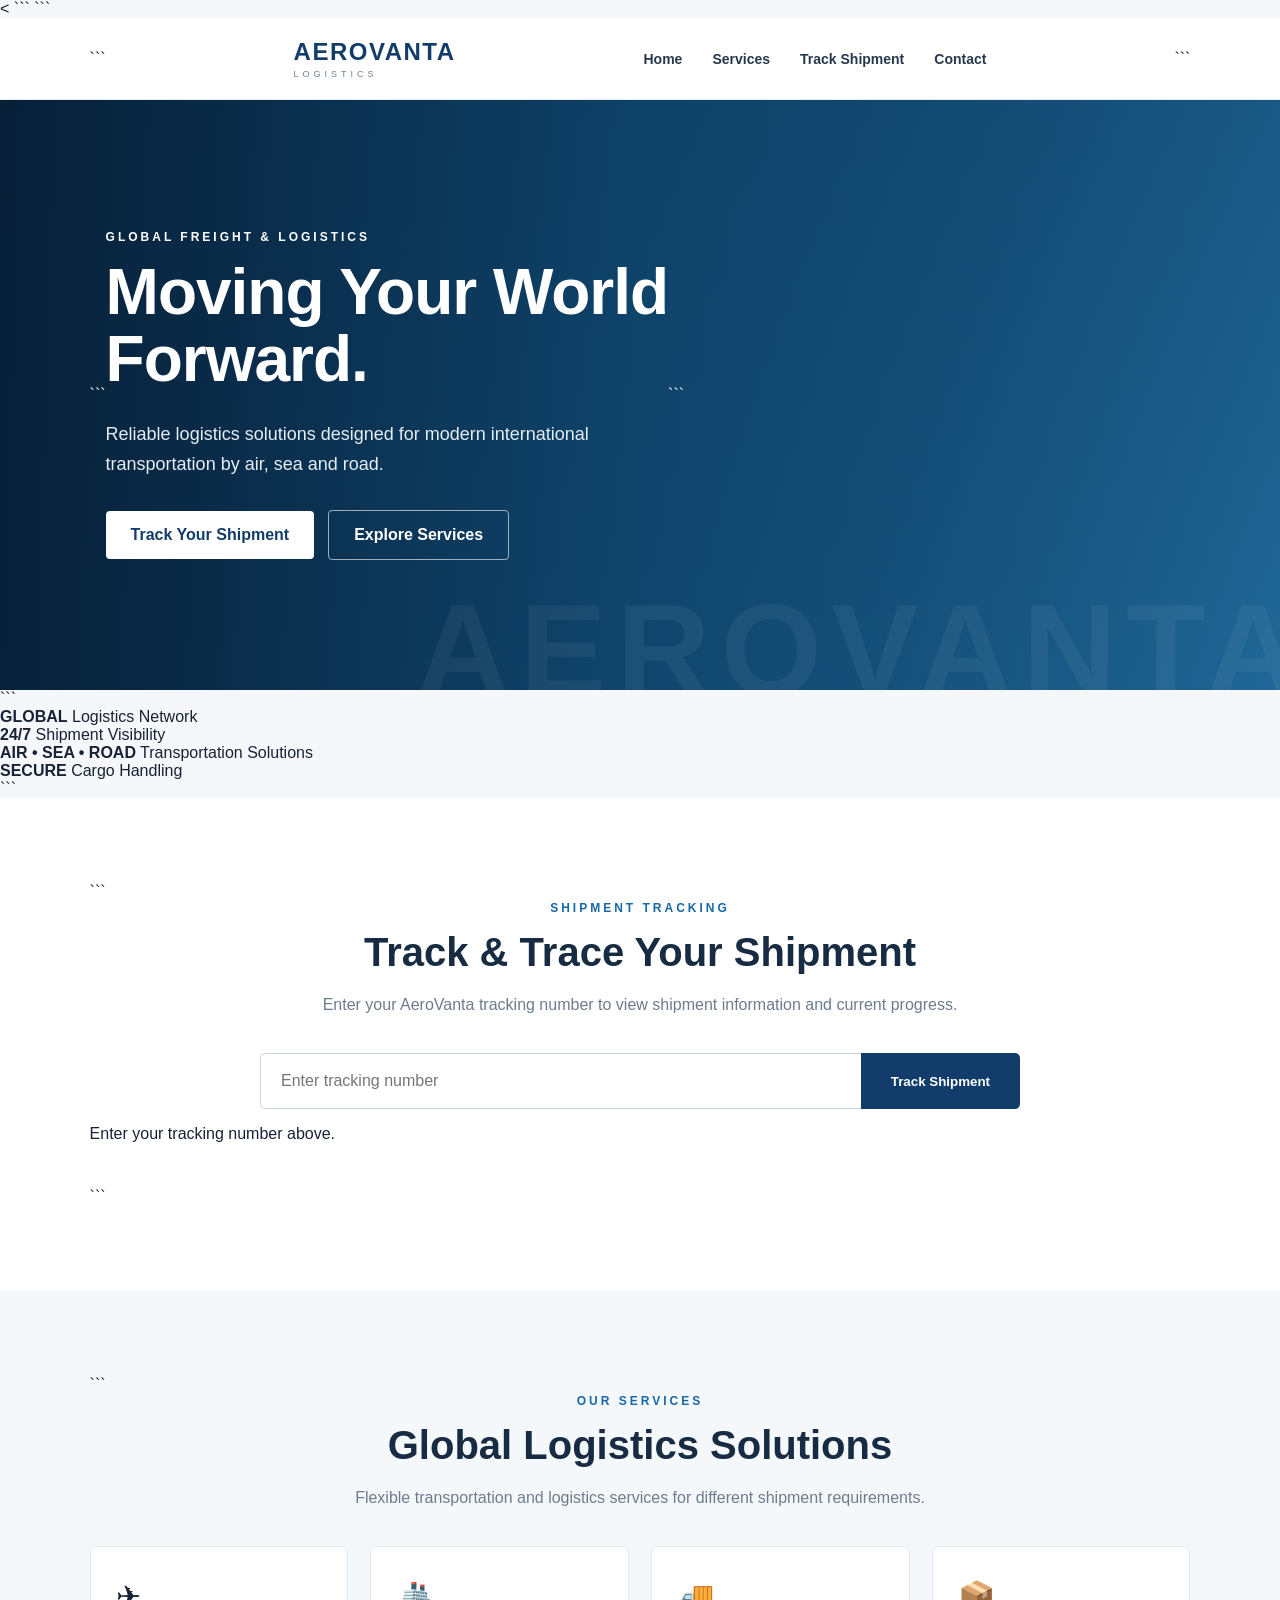
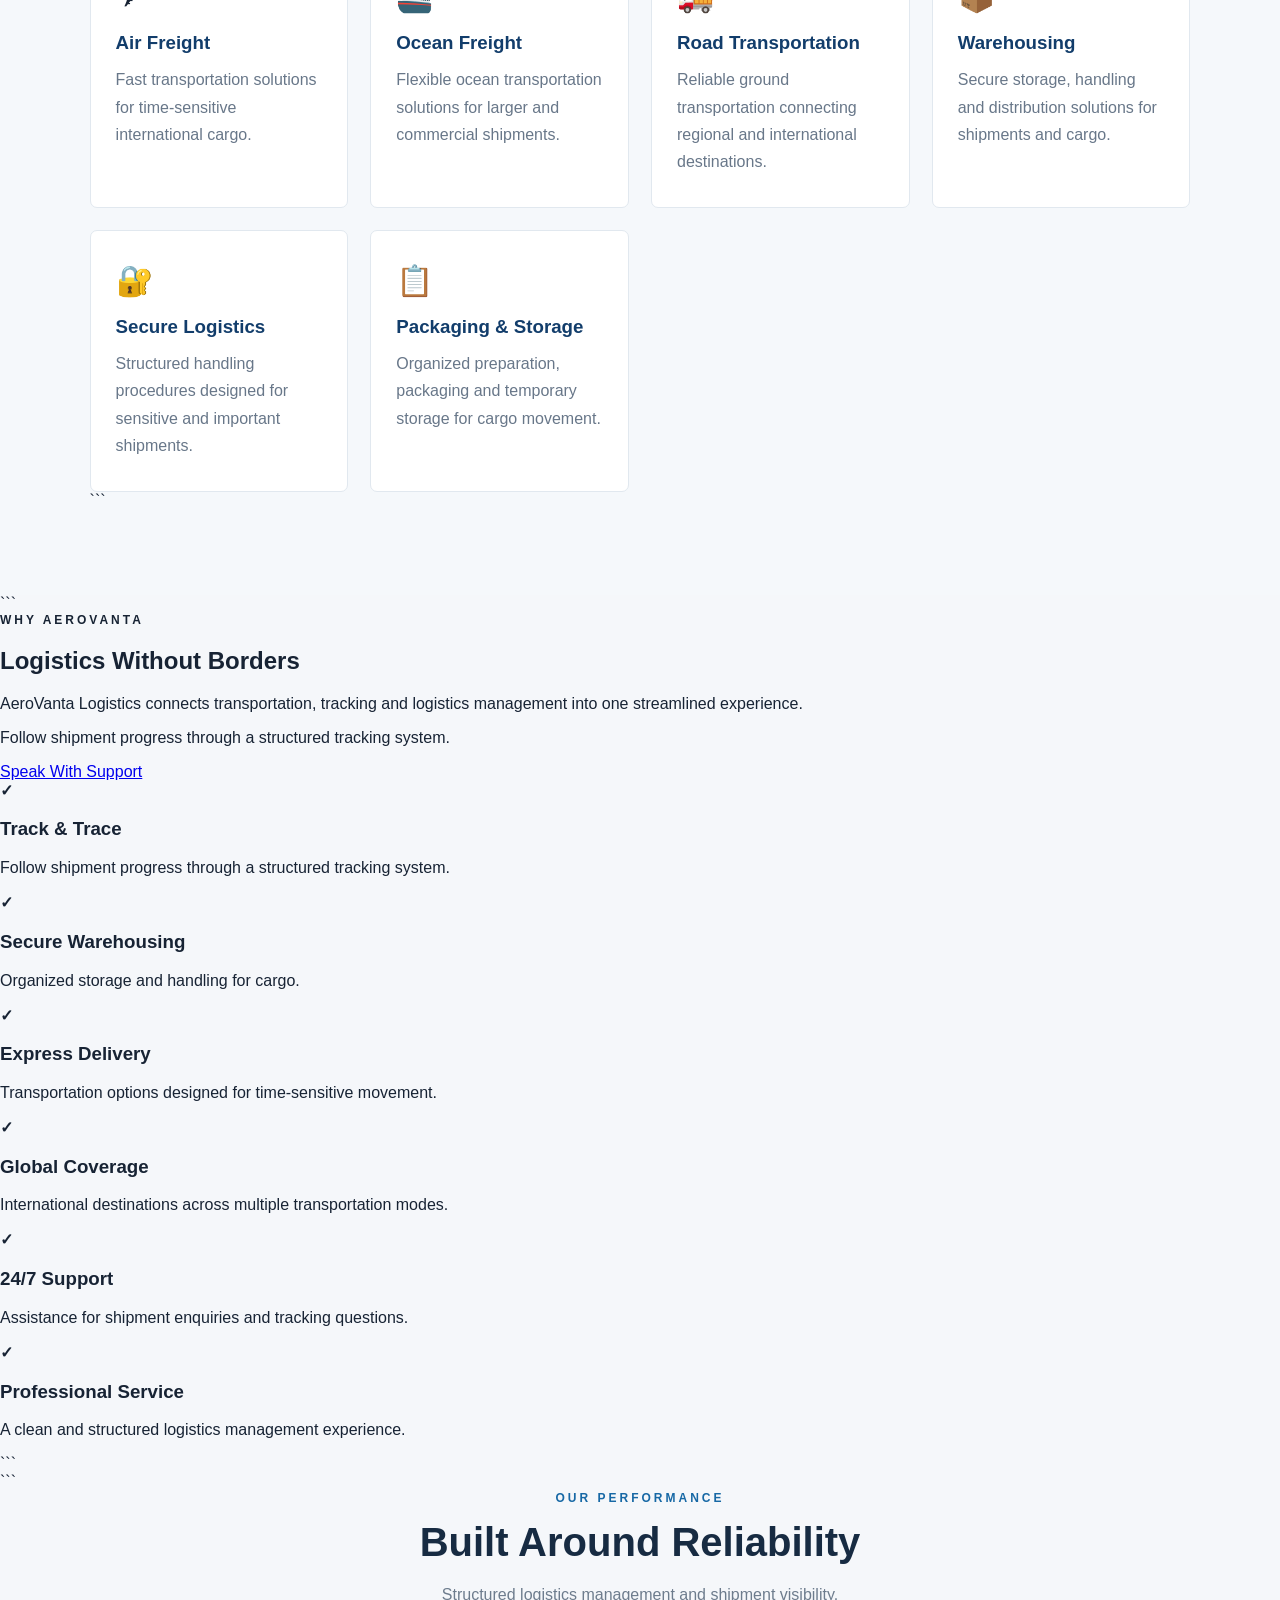
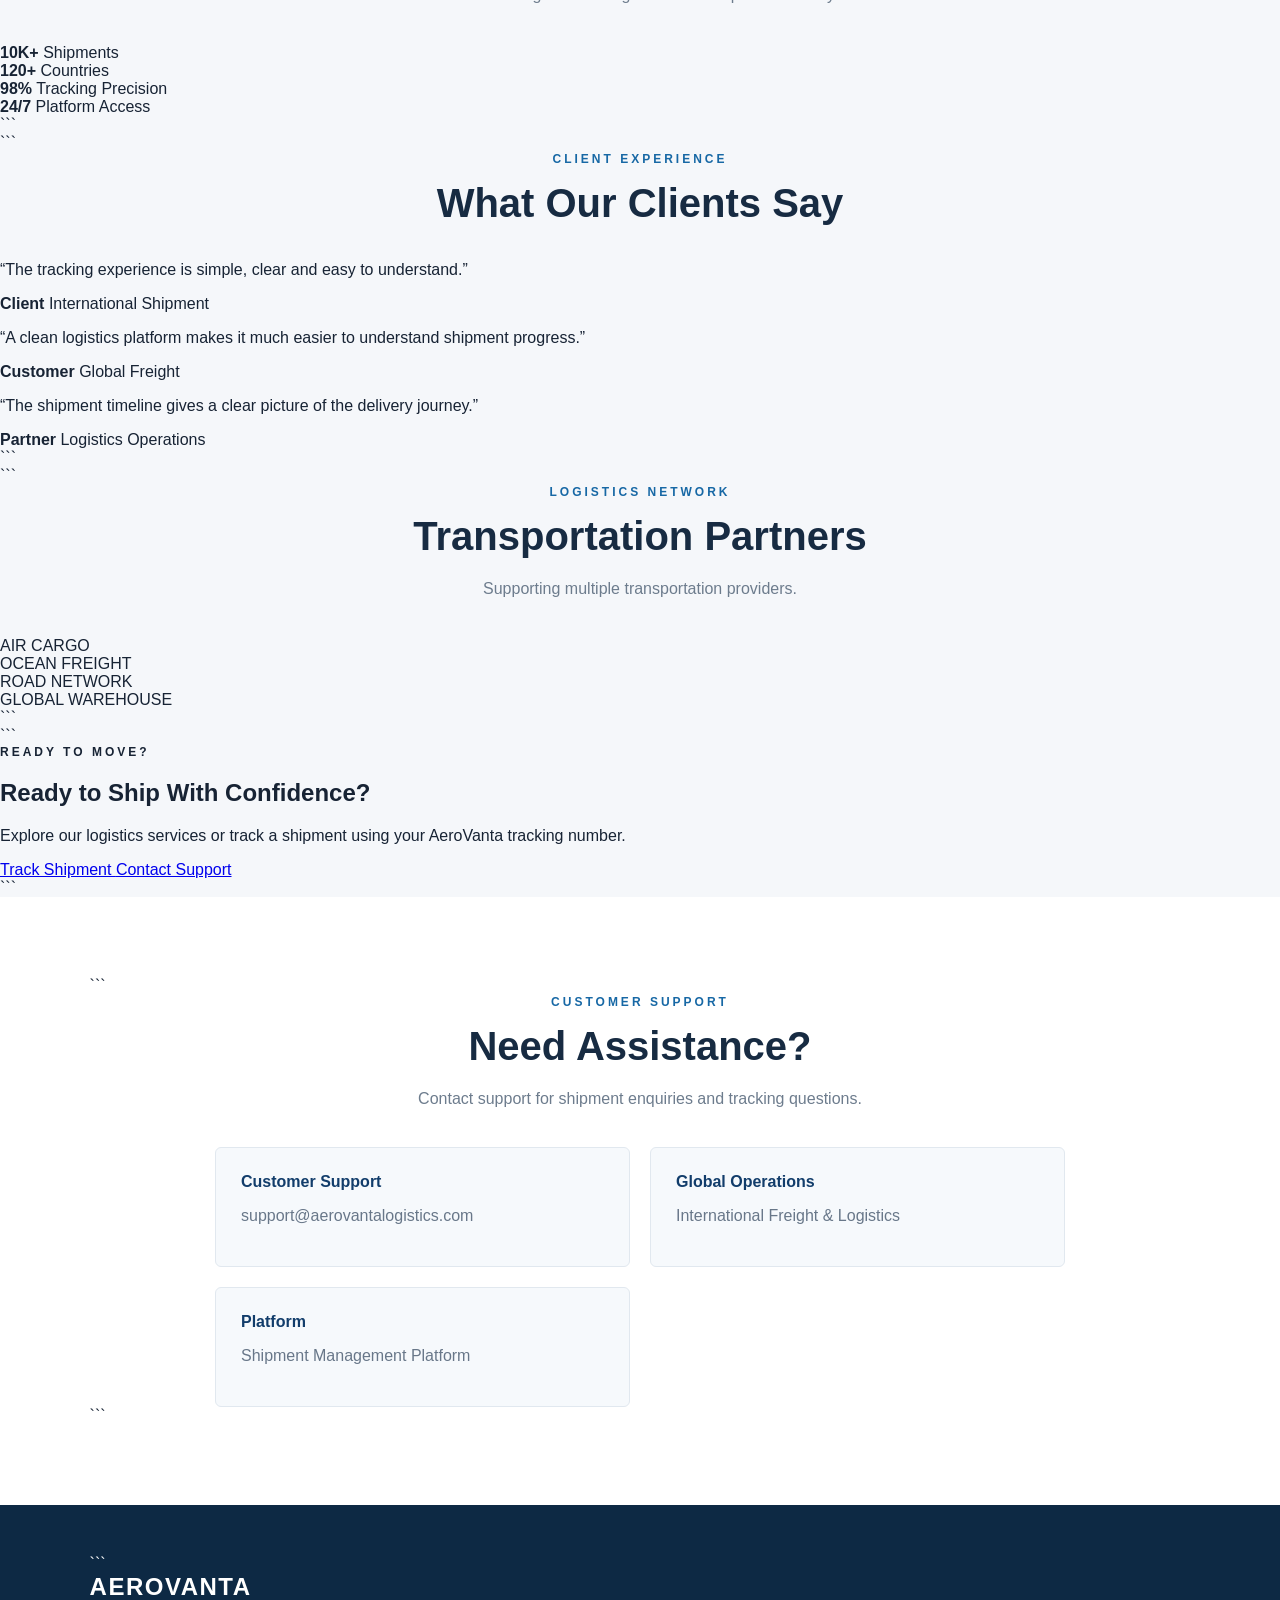
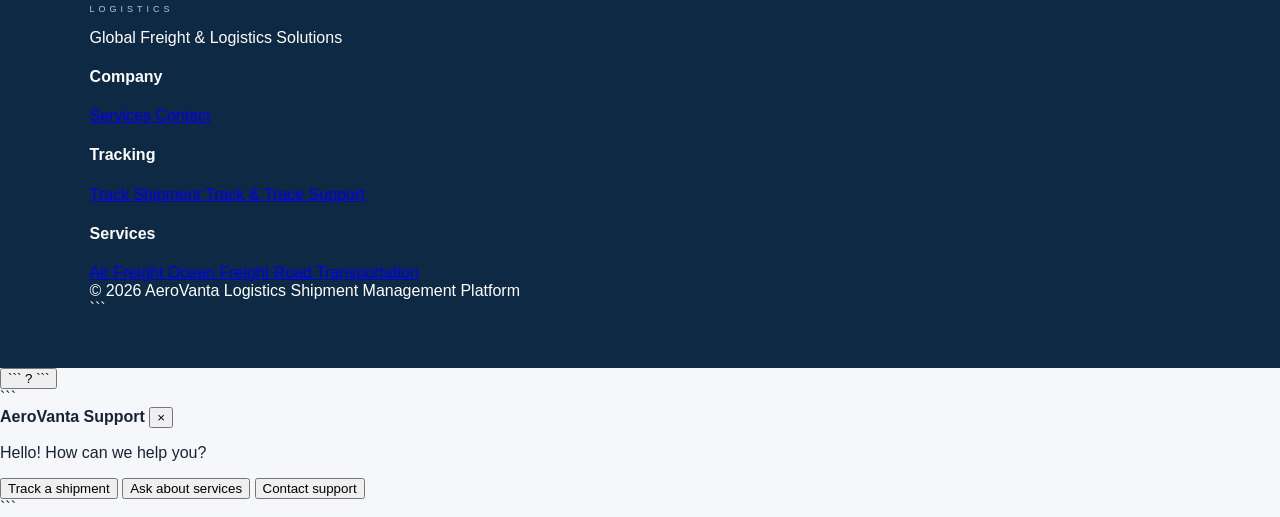
<file: index.html>
<<!DOCTYPE html>

<html lang="en">
<head>
    <meta charset="UTF-8">
    <meta name="viewport" content="width=device-width, initial-scale=1.0">

```
<title>AeroVanta Logistics | Global Freight & Logistics</title>

<meta
    name="description"
    content="AeroVanta Logistics provides freight, shipment tracking and logistics services."
>

<link rel="stylesheet" href="style.css">
```

</head>

<body>

<!-- =========================
     HEADER
========================== -->

<header class="site-header">

```
<div class="logo">
    <strong>AEROVANTA</strong>
    <span>LOGISTICS</span>
</div>

<nav class="main-nav">
    <a href="#">Home</a>
    <a href="#services">Services</a>
    <a href="#tracking">Track Shipment</a>
    <a href="#contact">Contact</a>
</nav>
```

</header>

<!-- =========================
     HERO
========================== -->

<section class="hero">

```
<div class="hero-overlay"></div>

<div class="hero-content">

    <p class="eyebrow">
        GLOBAL FREIGHT & LOGISTICS
    </p>

    <h1>
        Moving Your World
        <br>
        Forward.
    </h1>

    <p class="hero-text">
        Reliable logistics solutions designed for
        modern international transportation by air,
        sea and road.
    </p>

    <div class="hero-actions">

        <a href="#tracking" class="hero-button">
            Track Your Shipment
        </a>

        <a href="#services" class="hero-secondary">
            Explore Services
        </a>

    </div>

</div>
```

</section>

<!-- =========================
     TRUST BAR
========================== -->

<section class="trust-bar">

```
<div class="trust-item">
    <strong>GLOBAL</strong>
    <span>Logistics Network</span>
</div>

<div class="trust-item">
    <strong>24/7</strong>
    <span>Shipment Visibility</span>
</div>

<div class="trust-item">
    <strong>AIR • SEA • ROAD</strong>
    <span>Transportation Solutions</span>
</div>

<div class="trust-item">
    <strong>SECURE</strong>
    <span>Cargo Handling</span>
</div>
```

</section>

<!-- =========================
     TRACKING
========================== -->

<section class="tracking-section" id="tracking">

```
<div class="section-heading">

    <p class="eyebrow">
        SHIPMENT TRACKING
    </p>

    <h2>
        Track & Trace Your Shipment
    </h2>

    <p>
        Enter your AeroVanta tracking number to view
        shipment information and current progress.
    </p>

</div>


<div class="tracking-search">

    <input
        type="text"
        id="trackingCode"
        placeholder="Enter tracking number"
        autocomplete="off"
    >

    <button onclick="trackShipment()">
        Track Shipment
    </button>

</div>


<p class="tracking-note">
    Enter your tracking number above.
</p>


<div id="trackingResult"></div>
```

</section>

<!-- =========================
     SERVICES
========================== -->

<section class="services-section" id="services">

```
<div class="section-heading">

    <p class="eyebrow">
        OUR SERVICES
    </p>

    <h2>
        Global Logistics Solutions
    </h2>

    <p>
        Flexible transportation and logistics services
        for different shipment requirements.
    </p>

</div>


<div class="service-grid">

    <div class="service-card">

        <div class="service-icon">
            ✈
        </div>

        <h3>
            Air Freight
        </h3>

        <p>
            Fast transportation solutions for
            time-sensitive international cargo.
        </p>

    </div>


    <div class="service-card">

        <div class="service-icon">
            🚢
        </div>

        <h3>
            Ocean Freight
        </h3>

        <p>
            Flexible ocean transportation solutions
            for larger and commercial shipments.
        </p>

    </div>


    <div class="service-card">

        <div class="service-icon">
            🚚
        </div>

        <h3>
            Road Transportation
        </h3>

        <p>
            Reliable ground transportation connecting
            regional and international destinations.
        </p>

    </div>


    <div class="service-card">

        <div class="service-icon">
            📦
        </div>

        <h3>
            Warehousing
        </h3>

        <p>
            Secure storage, handling and distribution
            solutions for shipments and cargo.
        </p>

    </div>


    <div class="service-card">

        <div class="service-icon">
            🔐
        </div>

        <h3>
            Secure Logistics
        </h3>

        <p>
            Structured handling procedures designed
            for sensitive and important shipments.
        </p>

    </div>


    <div class="service-card">

        <div class="service-icon">
            📋
        </div>

        <h3>
            Packaging & Storage
        </h3>

        <p>
            Organized preparation, packaging and
            temporary storage for cargo movement.
        </p>

    </div>

</div>
```

</section>

<!-- =========================
     WHY AEROVANTA
========================== -->

<section class="why-section">

```
<div class="why-container">

    <div class="why-content">

        <p class="eyebrow">
            WHY AEROVANTA
        </p>

        <h2>
            Logistics Without Borders
        </h2>

        <p>
            AeroVanta Logistics connects transportation,
            tracking and logistics management into
            one streamlined experience.
        </p>

        <p>
            Follow shipment progress through a
            structured tracking system.
        </p>

        <a href="#contact" class="dark-button">
            Speak With Support
        </a>

    </div>


    <div class="why-grid">

        <div class="why-card">
            <strong>✓</strong>
            <h3>Track & Trace</h3>
            <p>Follow shipment progress through a structured tracking system.</p>
        </div>

        <div class="why-card">
            <strong>✓</strong>
            <h3>Secure Warehousing</h3>
            <p>Organized storage and handling for cargo.</p>
        </div>

        <div class="why-card">
            <strong>✓</strong>
            <h3>Express Delivery</h3>
            <p>Transportation options designed for time-sensitive movement.</p>
        </div>

        <div class="why-card">
            <strong>✓</strong>
            <h3>Global Coverage</h3>
            <p>International destinations across multiple transportation modes.</p>
        </div>

        <div class="why-card">
            <strong>✓</strong>
            <h3>24/7 Support</h3>
            <p>Assistance for shipment enquiries and tracking questions.</p>
        </div>

        <div class="why-card">
            <strong>✓</strong>
            <h3>Professional Service</h3>
            <p>A clean and structured logistics management experience.</p>
        </div>

    </div>

</div>
```

</section>

<!-- =========================
     ACHIEVEMENTS
========================== -->

<section class="stats-section">

```
<div class="section-heading">

    <p class="eyebrow">
        OUR PERFORMANCE
    </p>

    <h2>
        Built Around Reliability
    </h2>

    <p>
        Structured logistics management and shipment visibility.
    </p>

</div>


<div class="stats-grid">

    <div class="stat-card">
        <strong>10K+</strong>
        <span>Shipments</span>
    </div>

    <div class="stat-card">
        <strong>120+</strong>
        <span>Countries</span>
    </div>

    <div class="stat-card">
        <strong>98%</strong>
        <span>Tracking Precision</span>
    </div>

    <div class="stat-card">
        <strong>24/7</strong>
        <span>Platform Access</span>
    </div>

</div>
```

</section>

<!-- =========================
     TESTIMONIALS
========================== -->

<section class="testimonials-section">

```
<div class="section-heading">

    <p class="eyebrow">
        CLIENT EXPERIENCE
    </p>

    <h2>
        What Our Clients Say
    </h2>

</div>


<div class="testimonial-grid">

    <div class="testimonial-card">

        <p>
            “The tracking experience is simple,
            clear and easy to understand.”
        </p>

        <strong>
            Client
        </strong>

        <span>
            International Shipment
        </span>

    </div>


    <div class="testimonial-card">

        <p>
            “A clean logistics platform makes it
            much easier to understand shipment progress.”
        </p>

        <strong>
            Customer
        </strong>

        <span>
            Global Freight
        </span>

    </div>


    <div class="testimonial-card">

        <p>
            “The shipment timeline gives a clear
            picture of the delivery journey.”
        </p>

        <strong>
            Partner
        </strong>

        <span>
            Logistics Operations
        </span>

    </div>

</div>
```

</section>

<!-- =========================
     PARTNERS
========================== -->

<section class="partners-section">

```
<div class="section-heading">

    <p class="eyebrow">
        LOGISTICS NETWORK
    </p>

    <h2>
        Transportation Partners
    </h2>

    <p>
        Supporting multiple transportation providers.
    </p>

</div>


<div class="partner-grid">

    <div>
        AIR CARGO
    </div>

    <div>
        OCEAN FREIGHT
    </div>

    <div>
        ROAD NETWORK
    </div>

    <div>
        GLOBAL WAREHOUSE
    </div>

</div>
```

</section>

<!-- =========================
     CTA
========================== -->

<section class="cta-section">

```
<div class="cta-content">

    <p class="eyebrow">
        READY TO MOVE?
    </p>

    <h2>
        Ready to Ship With Confidence?
    </h2>

    <p>
        Explore our logistics services or track a
        shipment using your AeroVanta tracking number.
    </p>

    <div class="cta-actions">

        <a href="#tracking" class="cta-button">
            Track Shipment
        </a>

        <a href="#contact" class="cta-outline">
            Contact Support
        </a>

    </div>

</div>
```

</section>

<!-- =========================
     CONTACT
========================== -->

<section class="contact-section" id="contact">

```
<div class="section-heading">

    <p class="eyebrow">
        CUSTOMER SUPPORT
    </p>

    <h2>
        Need Assistance?
    </h2>

    <p>
        Contact support for shipment enquiries
        and tracking questions.
    </p>

</div>


<div class="contact-box">

    <div>

        <strong>
            Customer Support
        </strong>

        <p>
            support@aerovantalogistics.com
        </p>

    </div>


    <div>

        <strong>
            Global Operations
        </strong>

        <p>
            International Freight & Logistics
        </p>

    </div>


    <div>

        <strong>
            Platform
        </strong>

        <p>
            Shipment Management Platform
        </p>

    </div>

</div>
```

</section>

<!-- =========================
     FOOTER
========================== -->

<footer>

```
<div class="footer-container">

    <div class="footer-brand">

        <div class="footer-logo">

            <strong>
                AEROVANTA
            </strong>

            <span>
                LOGISTICS
            </span>

        </div>

        <p>
            Global Freight & Logistics Solutions
        </p>

    </div>


    <div class="footer-links">

        <h4>
            Company
        </h4>

        <a href="#services">
            Services
        </a>

        <a href="#contact">
            Contact
        </a>

    </div>


    <div class="footer-links">

        <h4>
            Tracking
        </h4>

        <a href="#tracking">
            Track Shipment
        </a>

        <a href="#tracking">
            Track & Trace
        </a>

        <a href="#contact">
            Support
        </a>

    </div>


    <div class="footer-links">

        <h4>
            Services
        </h4>

        <a href="#services">
            Air Freight
        </a>

        <a href="#services">
            Ocean Freight
        </a>

        <a href="#services">
            Road Transportation
        </a>

    </div>

</div>


<div class="footer-bottom">

    <span>
        © 2026 AeroVanta Logistics
    </span>

    <span>
        Shipment Management Platform
    </span>

</div>
```

</footer>

<!-- =========================
     SUPPORT CHAT
========================== -->

<button
class="chat-button"
onclick="toggleChat()"
aria-label="Open support chat"

>

```
?
```

</button>

<div
    class="chat-box"
    id="chatBox"
>

```
<div class="chat-header">

    <strong>
        AeroVanta Support
    </strong>

    <button onclick="toggleChat()">
        ×
    </button>

</div>


<div class="chat-body">

    <p>
        Hello! How can we help you?
    </p>

    <button onclick="chatMessage('tracking')">
        Track a shipment
    </button>

    <button onclick="chatMessage('services')">
        Ask about services
    </button>

    <button onclick="chatMessage('support')">
        Contact support
    </button>

    <div id="chatResponse"></div>

</div>
```

</div>

<!-- =========================
     JAVASCRIPT
========================== -->

<script src="script.js"></script>

</body>
</html>
</file>
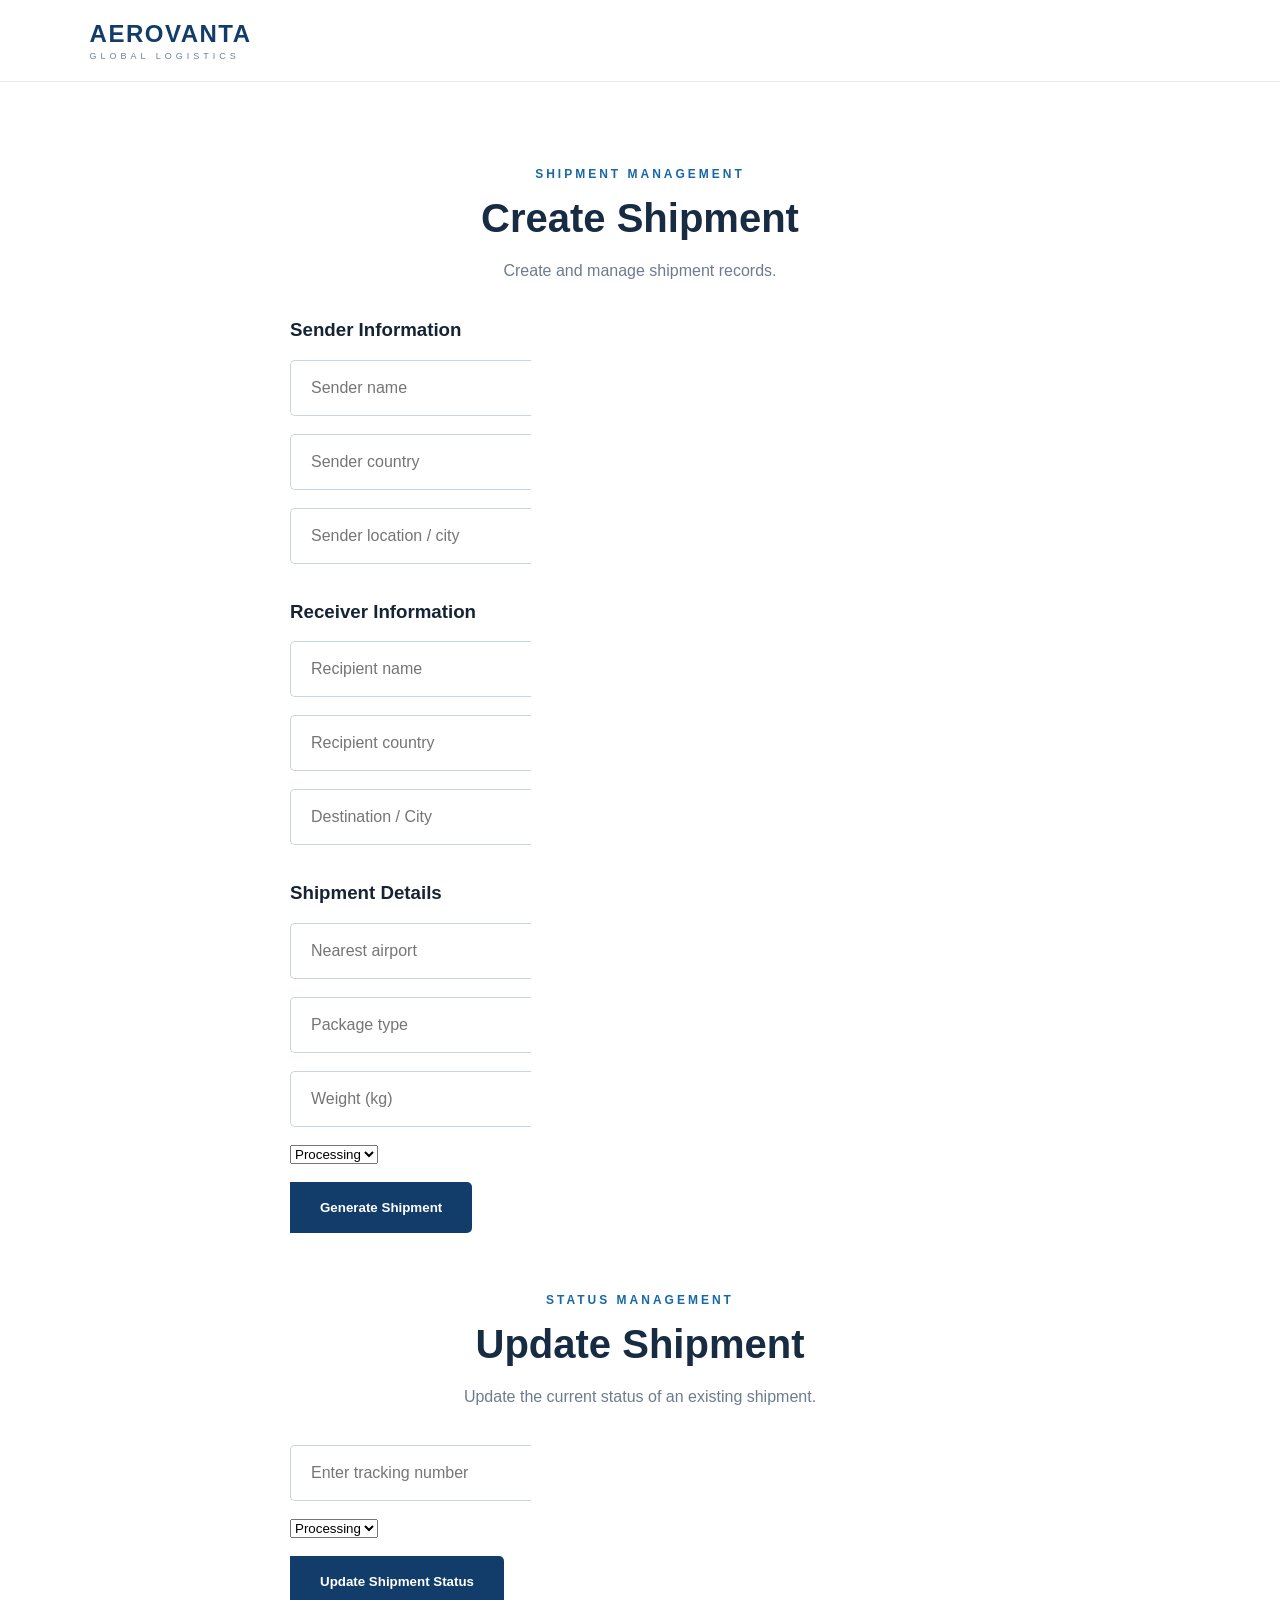
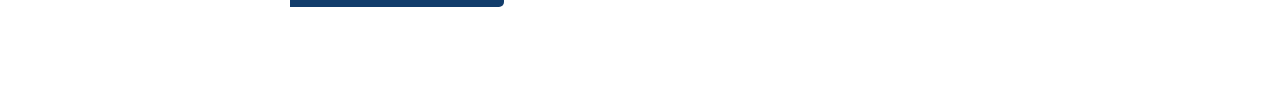
<file: admin.html>
<!DOCTYPE html>
<html lang="en">
<head>
    <meta charset="UTF-8">
    <meta name="viewport" content="width=device-width, initial-scale=1.0">
    <title>AeroVanta Admin</title>
    <link rel="stylesheet" href="style.css">
</head>

<body>

<header class="site-header">

    <div class="logo">
        <strong>AEROVANTA</strong>
        <span>GLOBAL LOGISTICS</span>
    </div>

</header>


<section class="tracking-section">

    <div class="section-heading">

        <p class="eyebrow">SHIPMENT MANAGEMENT</p>

        <h2>Create Shipment</h2>

        <p>
            Create and manage shipment records.
        </p>

    </div>


    <div class="tracking-search"
        style="display:block; max-width:700px; margin:0 auto;">

        <h3>Sender Information</h3>

        <input
            type="text"
            id="adminSender"
            placeholder="Sender name"
            autocomplete="off">

        <br><br>

        <input
            type="text"
            id="adminSenderCountry"
            placeholder="Sender country"
            autocomplete="off">

        <br><br>

        <input
            type="text"
            id="adminSenderLocation"
            placeholder="Sender location / city"
            autocomplete="off">

        <br><br>


        <h3>Receiver Information</h3>

        <input
            type="text"
            id="adminRecipient"
            placeholder="Recipient name"
            autocomplete="off">

        <br><br>

        <input
            type="text"
            id="adminCountry"
            placeholder="Recipient country"
            autocomplete="off">

        <br><br>

        <input
            type="text"
            id="adminDestination"
            placeholder="Destination / City"
            autocomplete="off">

        <br><br>


        <h3>Shipment Details</h3>

        <input
            type="text"
            id="adminAirport"
            placeholder="Nearest airport"
            autocomplete="off">

        <br><br>

        <input
            type="text"
            id="adminPackage"
            placeholder="Package type"
            autocomplete="off">

        <br><br>

        <input
            type="text"
            id="adminWeight"
            placeholder="Weight (kg)"
            autocomplete="off">

        <br><br>

        <select id="adminStatus">

            <option value="Processing">
                Processing
            </option>

            <option value="Picked Up">
                Picked Up
            </option>

            <option value="In Transit">
                In Transit
            </option>

            <option value="Arrived">
                Arrived
            </option>

            <option value="Delivered">
                Delivered
            </option>

        </select>

        <br><br>

        <button onclick="createShipment()">
            Generate Shipment
        </button>

    </div>



    <div class="section-heading" style="margin-top:60px;">

        <p class="eyebrow">
            STATUS MANAGEMENT
        </p>

        <h2>Update Shipment</h2>

        <p>
            Update the current status of an existing shipment.
        </p>

    </div>


    <div class="tracking-search"
        style="display:block; max-width:700px; margin:0 auto;">

        <input
            type="text"
            id="updateTracking"
            placeholder="Enter tracking number"
            autocomplete="off">

        <br><br>

        <select id="updateStatus">

            <option value="Processing">
                Processing
            </option>

            <option value="Picked Up">
                Picked Up
            </option>

            <option value="In Transit">
                In Transit
            </option>

            <option value="Arrived">
                Arrived
            </option>

            <option value="Delivered">
                Delivered
            </option>

        </select>

        <br><br>

        <button onclick="updateShipmentStatus()">
            Update Shipment Status
        </button>

    </div>

</section>


<script src="script.js"></script>

</body>
</html>
</file>
<file: style.css>
* {
    box-sizing: border-box;
}

html {
    scroll-behavior: smooth;
}

body {
    margin: 0;
    font-family: Arial, Helvetica, sans-serif;
    color: #172334;
    background: #f5f7fa;
}


/* =========================
   HEADER
========================= */

.site-header {
    display: flex;
    justify-content: space-between;
    align-items: center;
    padding: 20px 7%;
    background: #ffffff;
    border-bottom: 1px solid #e8edf2;
}

.logo {
    display: flex;
    flex-direction: column;
    color: #123d6b;
    letter-spacing: 1.5px;
}

.logo strong {
    font-size: 24px;
}

.logo span {
    margin-top: 3px;
    font-size: 9px;
    letter-spacing: 4px;
    color: #718096;
}

nav {
    display: flex;
    gap: 30px;
}

nav a {
    color: #26384d;
    text-decoration: none;
    font-size: 14px;
    font-weight: 600;
}

nav a:hover {
    color: #1464a5;
}


/* =========================
   HERO
========================= */

.hero {
    position: relative;
    min-height: 590px;
    display: flex;
    align-items: center;
    padding: 90px 7%;
    background:
        linear-gradient(
            90deg,
            rgba(7, 31, 55, 0.96),
            rgba(12, 63, 101, 0.78),
            rgba(12, 63, 101, 0.25)
        ),
        linear-gradient(135deg, #0c3558, #2675a8);
    color: white;
    overflow: hidden;
}

.hero::after {
    content: "AEROVANTA";
    position: absolute;
    right: -30px;
    bottom: -35px;
    font-size: 130px;
    font-weight: bold;
    letter-spacing: 10px;
    opacity: 0.05;
}

.hero-content {
    position: relative;
    z-index: 2;
    max-width: 700px;
}

.eyebrow {
    margin: 0 0 15px;
    font-size: 12px;
    font-weight: bold;
    letter-spacing: 3px;
}

.hero h1 {
    margin: 0 0 25px;
    font-size: 64px;
    line-height: 1.05;
    letter-spacing: -1px;
}

.hero-text {
    max-width: 560px;
    margin-bottom: 30px;
    font-size: 18px;
    line-height: 1.7;
    color: #e5eef6;
}

.hero-actions {
    display: flex;
    gap: 14px;
    align-items: center;
}

.hero-button,
.hero-secondary {
    display: inline-block;
    padding: 15px 25px;
    text-decoration: none;
    font-weight: bold;
    border-radius: 4px;
}

.hero-button {
    background: white;
    color: #123d6b;
}

.hero-secondary {
    border: 1px solid rgba(255,255,255,0.6);
    color: white;
}


/* =========================
   SECTION HEADINGS
========================= */

.section-heading {
    max-width: 750px;
    margin: 0 auto 35px;
    text-align: center;
}

.section-heading .eyebrow {
    color: #1768a5;
}

.section-heading h2 {
    margin: 8px 0 15px;
    color: #172b42;
    font-size: 40px;
}

.section-heading p:not(.eyebrow) {
    color: #6d7c8d;
    line-height: 1.7;
}


/* =========================
   TRACKING
========================= */

.tracking-section {
    padding: 85px 7%;
    background: white;
}

.tracking-search {
    display: flex;
    max-width: 760px;
    margin: 0 auto;
}

.tracking-search input {
    flex: 1;
    min-width: 0;
    padding: 18px 20px;
    border: 1px solid #cbd5df;
    border-right: none;
    border-radius: 5px 0 0 5px;
    outline: none;
    font-size: 16px;
}

.tracking-search input:focus {
    border-color: #1768a5;
}

.tracking-search button {
    padding: 18px 30px;
    border: none;
    border-radius: 0 5px 5px 0;
    background: #123d6b;
    color: white;
    font-weight: bold;
    cursor: pointer;
}

.tracking-search button:hover {
    background: #1768a5;
}


/* =========================
   TRACKING RESULT
========================= */

#trackingResult {
    max-width: 950px;
    margin: 45px auto 0;
    text-align: left;
}

.shipment-result {
    overflow: hidden;
    background: white;
    border: 1px solid #dce5ed;
    border-radius: 8px;
    box-shadow: 0 10px 35px rgba(20, 50, 80, 0.08);
}

.shipment-header {
    padding: 25px 30px;
    background: #123d6b;
    color: white;
}

.shipment-header h3 {
    margin: 0 0 8px;
    font-size: 24px;
}

.shipment-header p {
    margin: 0;
    color: #d9e8f5;
}

.shipment-body {
    padding: 30px;
}

.shipment-grid {
    display: grid;
    grid-template-columns: repeat(2, 1fr);
    gap: 20px;
}

.info-card {
    padding: 22px;
    background: #f7fafd;
    border: 1px solid #e1e8ef;
    border-radius: 6px;
}

.info-card h4 {
    margin: 0 0 12px;
    color: #1768a5;
    font-size: 17px;
}

.info-card p {
    margin: 7px 0;
    color: #556577;
    line-height: 1.5;
}

.status-panel {
    margin-top: 25px;
    padding: 24px;
    background: #edf6fc;
    border-left: 4px solid #1768a5;
}

.status-panel h4 {
    margin: 0 0 10px;
    color: #1768a5;
}

.status-panel strong {
    font-size: 20px;
    color: #173b5d;
}


/* =========================
   TIMELINE
========================= */

.shipment-result h4.section-title {
    margin: 35px 0 20px;
    color: #173b5d;
    font-size: 20px;
}

.timeline {
    position: relative;
    padding-left: 35px;
}

.timeline::before {
    content: "";
    position: absolute;
    left: 9px;
    top: 8px;
    bottom: 8px;
    width: 2px;
    background: #d8e1e9;
}

.timeline-item {
    position: relative;
    min-height: 65px;
    padding-bottom: 22px;
}

.timeline-dot {
    position: absolute;
    left: -35px;
    top: 2px;
    width: 20px;
    height: 20px;
    background: white;
    border: 3px solid #c8d3de;
    border-radius: 50%;
}

.timeline-item.completed .timeline-dot {
    background: #1768a5;
    border-color: #1768a5;
}

.timeline-item.active .timeline-dot {
    background: #f0b429;
    border-color: #f0b429;
    box-shadow: 0 0 0 5px rgba(240, 180, 41, 0.15);
}

.timeline-content strong {
    display: block;
    color: #7c8996;
    font-size: 15px;
}

.timeline-item.completed .timeline-content strong {
    color: #1768a5;
}

.timeline-item.active .timeline-content strong {
    color: #b77900;
}


/* =========================
   SERVICES
========================= */

.services-section {
    padding: 85px 7%;
    background: #f5f8fb;
}

.service-grid {
    display: grid;
    grid-template-columns: repeat(4, 1fr);
    gap: 22px;
}

.service-card {
    padding: 32px 25px;
    background: white;
    border: 1px solid #e1e8ef;
    border-radius: 7px;
    transition: 0.2s ease;
}

.service-card:hover {
    transform: translateY(-4px);
    box-shadow: 0 12px 30px rgba(20, 50, 80, 0.08);
}

.service-icon {
    margin-bottom: 18px;
    font-size: 30px;
}

.service-card h3 {
    margin: 0 0 12px;
    color: #123d6b;
}

.service-card p {
    margin: 0;
    color: #687789;
    line-height: 1.7;
}


/* =========================
   ABOUT
========================= */

.about-section {
    padding: 90px 7%;
    background: #eaf1f6;
}

.about-content {
    max-width: 720px;
}

.about-content .eyebrow {
    color: #1768a5;
}

.about-content h2 {
    margin: 8px 0 20px;
    font-size: 40px;
    color: #173b5d;
}

.about-content p:not(.eyebrow) {
    color: #59697b;
    line-height: 1.8;
}


/* =========================
   CONTACT
========================= */

.contact-section {
    padding: 80px 7%;
    background: white;
}

.contact-box {
    display: grid;
    grid-template-columns: repeat(2, 1fr);
    max-width: 850px;
    margin: auto;
    gap: 20px;
}

.contact-box > div {
    padding: 25px;
    background: #f6f9fc;
    border: 1px solid #e1e8ef;
    border-radius: 6px;
}

.contact-box strong {
    color: #123d6b;
}

.contact-box p {
    color: #687789;
}


/* =========================
   FOOTER
========================= */

footer {
    padding: 50px 7%;
    background: #0d2944;
    color: white;
}

.footer-logo {
    display: flex;
    flex-direction: column;
}

.footer-logo strong {
    font-size: 24px;
    letter-spacing: 1.5px;
}

.footer-logo span {
    margin-top: 3px;
    font-size: 9px;
    letter-spacing: 4px;
    color: #b9c9d8;
}

footer p {
    margin: 15px 0 8px;
}

footer small {
    color: #aebdcb;
}


/* =========================
   MOBILE
========================= */

@media (max-width: 850px) {

    .site-header {
        flex-direction: column;
        gap: 20px;
    }

    nav {
        flex-wrap: wrap;
        justify-content: center;
        gap: 15px;
    }

    .hero {
        min-height: 520px;
        padding: 70px 7%;
    }

    .hero h1 {
        font-size: 46px;
    }

    .service-grid {
        grid-template-columns: repeat(2, 1fr);
    }

    .shipment-grid,
    .contact-box {
        grid-template-columns: 1fr;
    }
}


@media (max-width: 600px) {

    .hero h1 {
        font-size: 38px;
    }

    .hero-actions {
        flex-direction: column;
        align-items: flex-start;
    }

    .tracking-search {
        flex-direction: column;
        gap: 10px;
    }

    .tracking-search input,
    .tracking-search button {
        width: 100%;
        border-radius: 5px;
        border: 1px solid #cbd5df;
    }

    .service-grid {
        grid-template-columns: 1fr;
    }

    .section-heading h2,
    .about-content h2 {
        font-size: 30px;
    }

    .shipment-body,
    .shipment-header {
        padding: 22px;
    }
}
</file>
